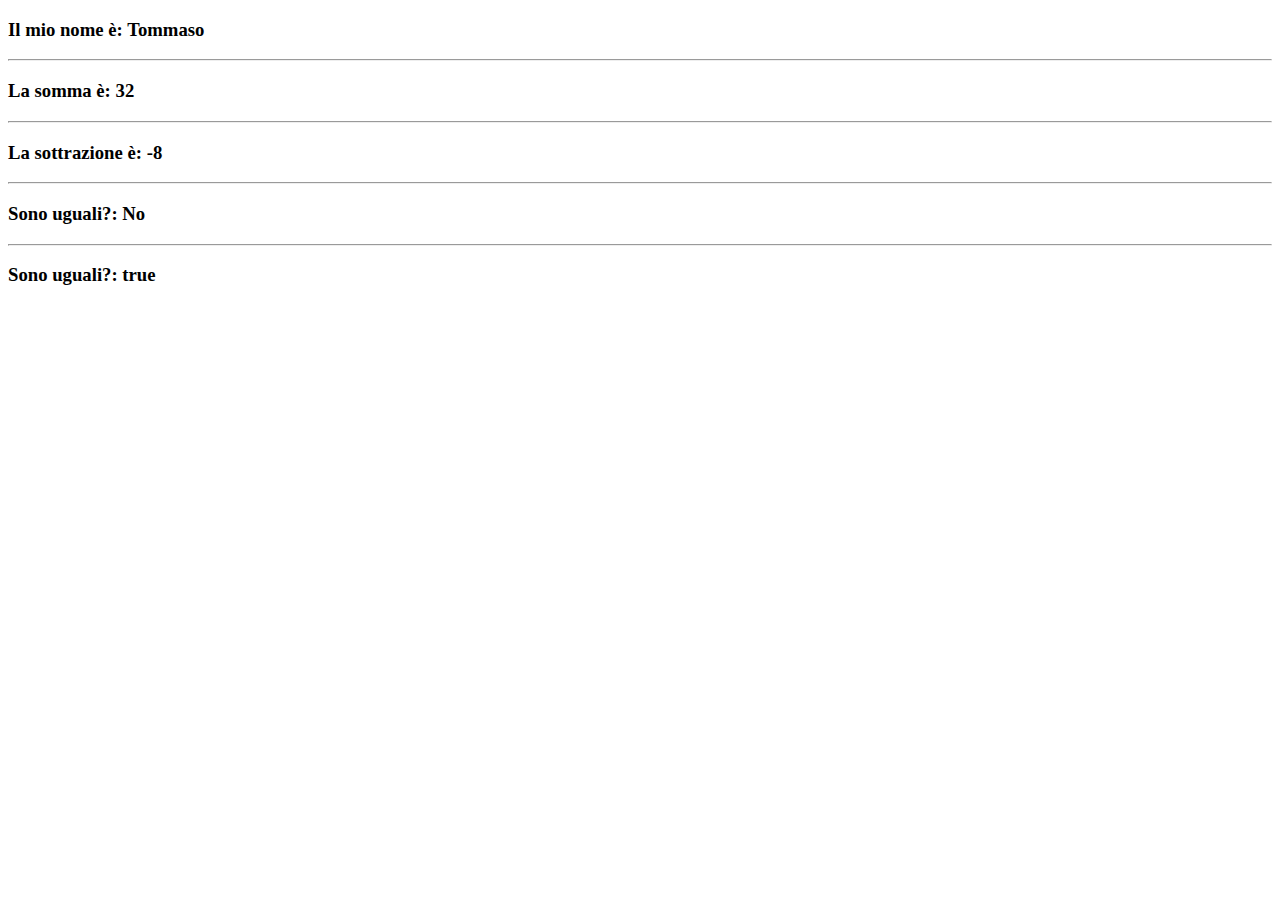
<file: giorno1/assets/index.html>
<!DOCTYPE html>
<html lang="en">
<head>
    <meta charset="UTF-8">
    <meta name="viewport" content="width=device-width, initial-scale=1.0">
    <title>Esercizio settimana 2 giorno1</title>
</head>
<body>
    <h3 id="myName">Il mio nome è: </h3>
    <hr>
    <h3 id="somma">La somma è: </h3>
    <hr>
    <h3 id="sottrazione">La sottrazione è: </h3>
    <hr>
    <h3 id="verifica">Sono uguali?: </h3>
    <hr>
    <h3 id="verifica2">Sono uguali?: </h3>
    <script src="js/D1.js"></script>
</body>
</html>
</file>
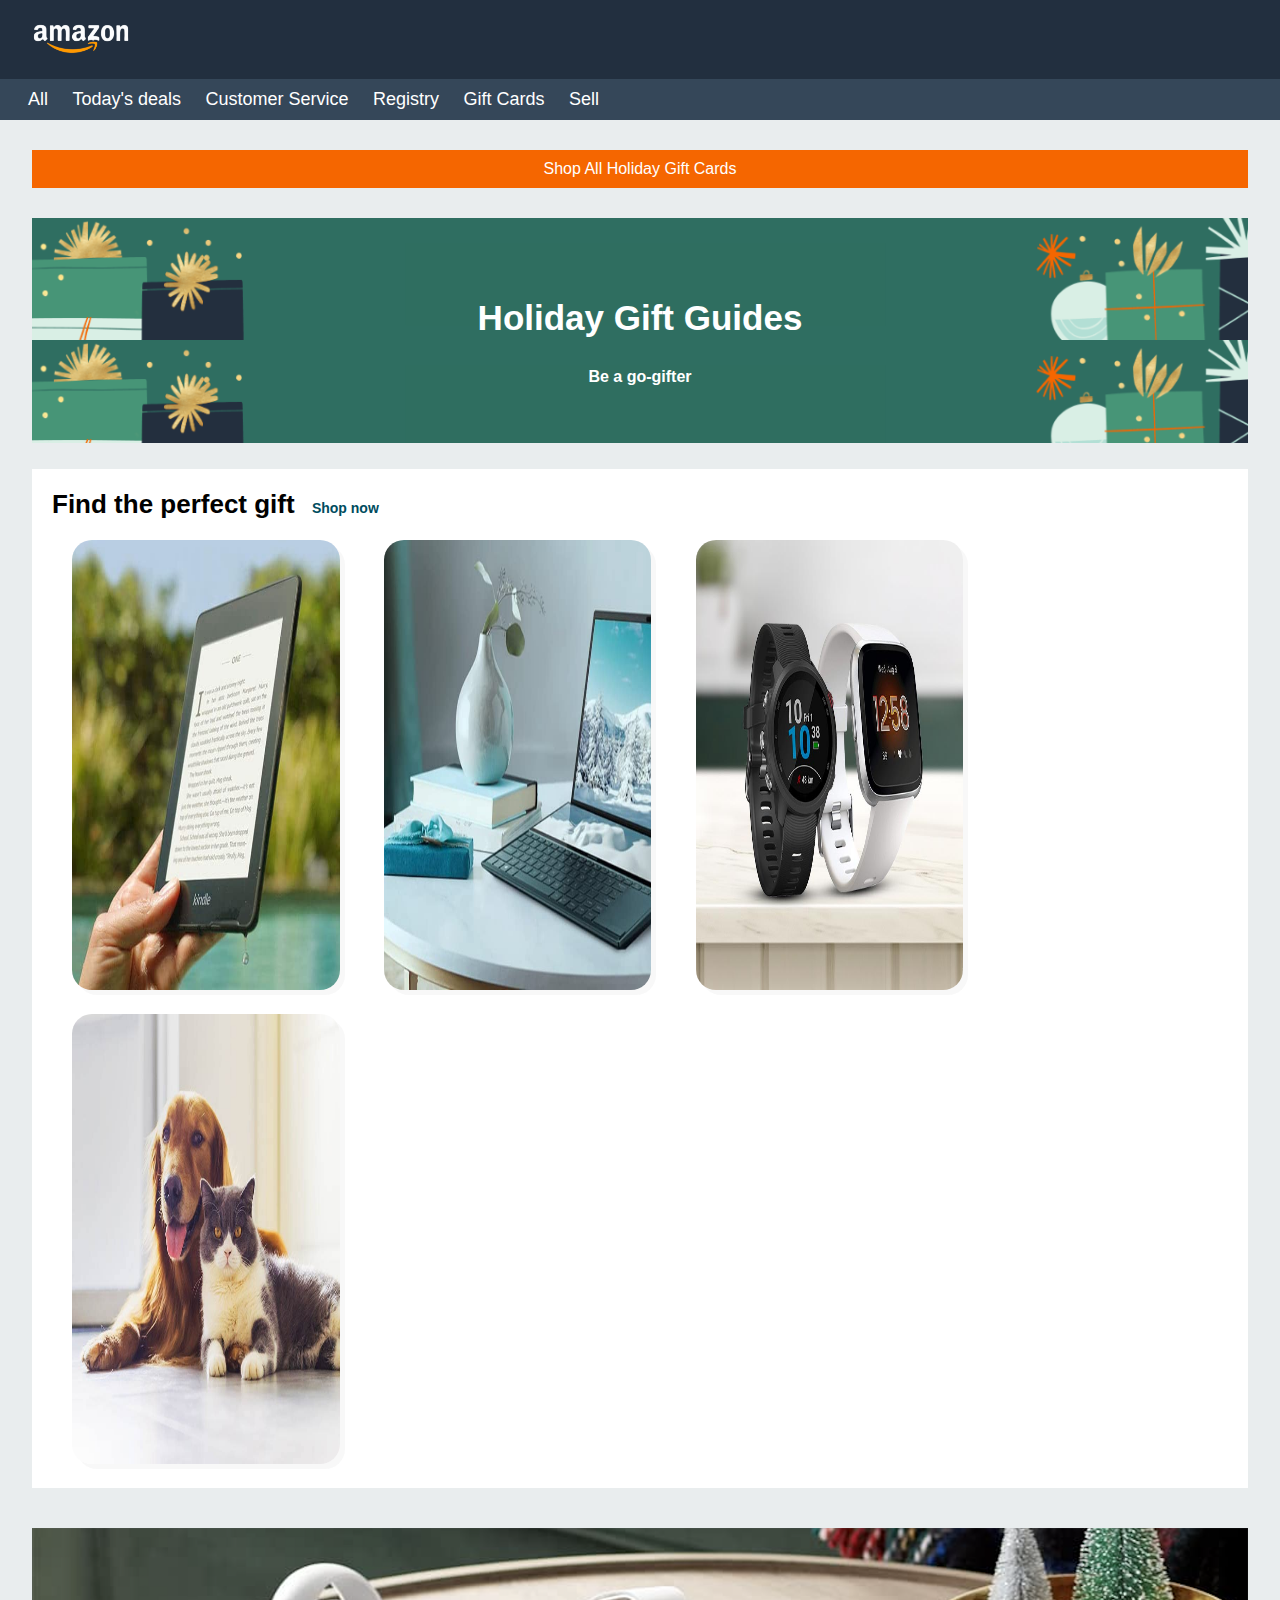
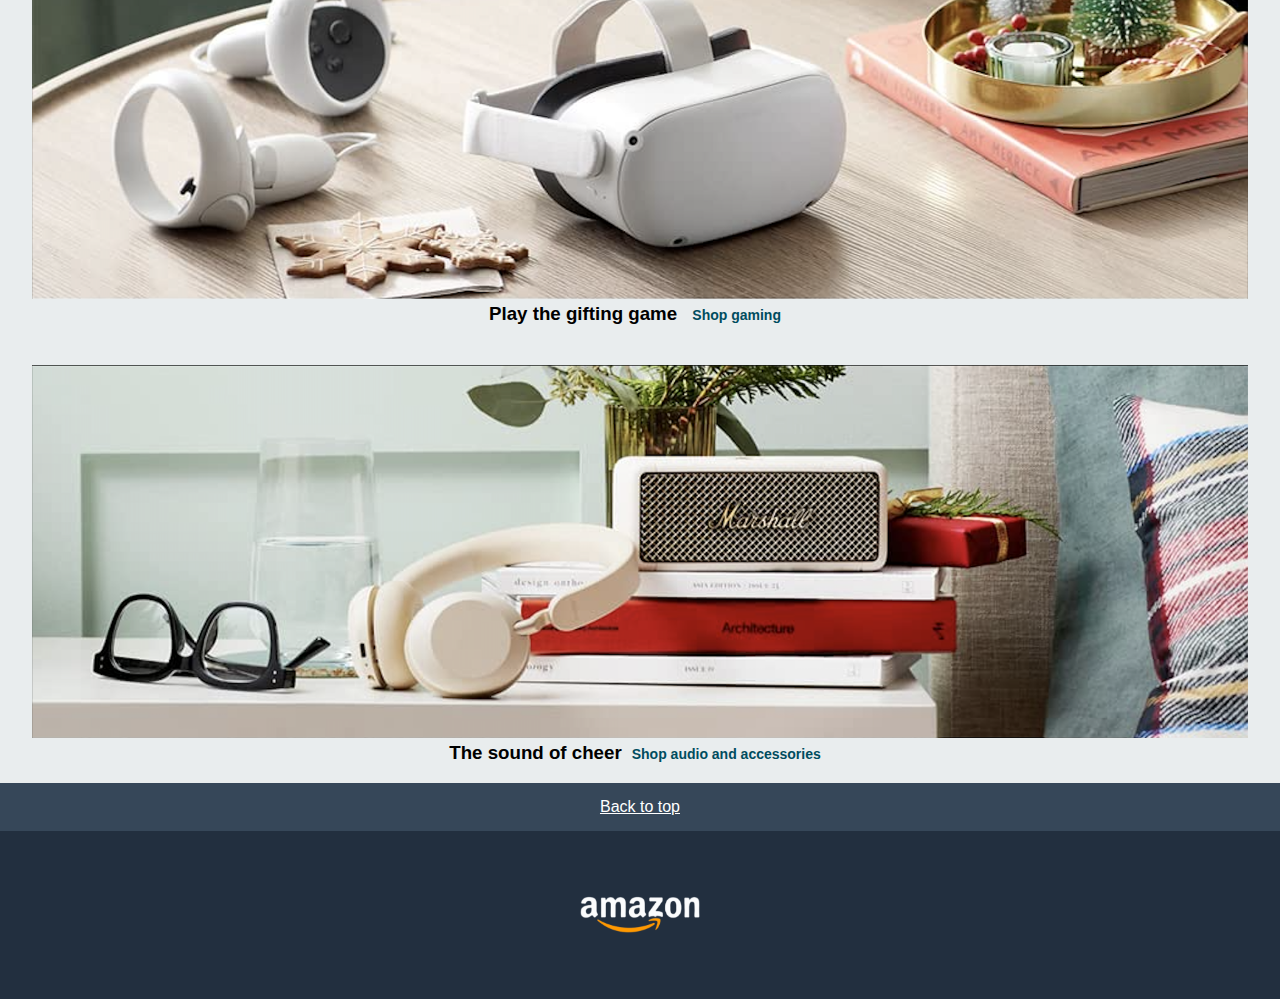
<file: giorno 5 progetto settimanale/indexamazon.html>
<!DOCTYPE html>
<html lang="en">
  <head>
    <meta charset="UTF-8" />
    <meta name="viewport" content="width=device-width, initial-scale=1.0" />
    <title>Amazon</title>
    <link rel="stylesheet" href="Amazon Page/assets/css/style.css" />
  </head>
  <body>
    <header id="logo">
      <img src="Amazon Page/assets/images/logo.png" alt="logo" width="8%" />
    </header>
    <nav id="navbar">
      <ul>
        <li>All</li>
        <li>Today's deals</li>
        <li>Customer Service</li>
        <li>Registry</li>
        <li>Gift Cards</li>
        <li>Sell</li>
      </ul>
    </nav>
    <main>
      <div id="giftcards">
        <span>Shop All Holiday Gift Cards</span>
      </div>
      <div id="guide">
        <h2>Holiday Gift Guides</h2>
        <h4>Be a go-gifter</h4>
      </div>
      <div id="perfectGift">
        <h3>Find the perfect gift <span class="shoppa">Shop now</span></h3>
        <div class="foto">
          <img src="Amazon Page/assets/images/img_1.jpg" alt="immagine1" />
        </div>
        <div class="foto">
          <img src="Amazon Page/assets/images/img_2.jpg" alt="immagine2" />
        </div>
        <div class="foto">
          <img src="Amazon Page/assets/images/img_3.jpg" alt="immagine3" />
        </div>
        <div class="foto">
          <img src="Amazon Page/assets/images/img_4.jpg" alt="immagine4" />
        </div>
      </div>
      <div class="fotogrande">
        <figure>
          <figcaption>
            <img
              src="Amazon Page/assets/images/img_9.png"
              alt="immagine game"
              width="100%"
            />
            <h3>
              Play the gifting game <span class="shoppa">Shop gaming </span>
            </h3>
          </figcaption>
        </figure>
      </div>
      <div class="fotogrande">
        <figure>
          <figcaption>
            <img
              src="Amazon Page/assets/images/img_10.png"
              alt="immagine sound"
              width="100%"
            />
            <h3>
              The sound of cheer<span class="shoppa"
                >Shop audio and accessories
              </span>
            </h3>
          </figcaption>
        </figure>
      </div>
    </main>
    <footer>
      <div id="tornasu"><a href="#logo">Back to top</a></div>
      <img src="Amazon Page/assets/images/logo.png" alt="logo" width="10%" />
    </footer>
  </body>
</html>
</file>
<file: giorno 5 progetto settimanale/Amazon Page/assets/css/style.css>
/* Your styles here */
body {
  box-sizing: border-box;
  margin: 0;
  font-family: Arial, Helvetica, sans-serif;
  background-color: rgb(233, 237, 238);
}
header {
  background-color: rgb(34, 47, 63);
}
#logo img {
  padding: 20px;
  margin-left: 10px;
}
#navbar {
  background-color: rgb(53, 71, 89);
  padding: 5px;
}
li {
  display: inline;
  padding: 10px;
  font-size: 18px;
}
ul {
  margin: 5px;
  padding-left: 8px;
}
main {
  width: 95%;
  margin: auto;
}
#giftcards {
  background-color: rgb(245, 102, 0);
  margin-top: 30px;
  padding: 10px;
  margin-bottom: 30px;
}
#guide {
  background-image: url(../images/bg-image.png);
  background-size: contain;
  height: 25vh;
}
#guide,
#giftcards,
#navbar {
  color: white;
}
h2 {
  padding-top: 80px;
  font-size: 35px;
}
h4 {
  padding-bottom: 50px;
}
#perfectGift {
  text-align: left;
  background-color: white;
}
.shoppa {
  color: rgb(0, 76, 94);
  font-size: 14px;
  padding: 10px;
}
.foto {
  display: inline-block;
  width: 22%;

  padding-left: 40px;
}
#perfectGift h3 {
  padding: 20px;
  font-size: 26px;
  margin-bottom: 0;
}
#perfectGift img {
  border-radius: 20px;
  background-size: contain;
  width: 100%;
  height: 50vh;
  box-shadow: 5px 5px rgba(190, 190, 190, 0.1);
  margin-bottom: 20px;
}
figcaption h3{
  margin-top: 0;
}
figure {
  margin: 0;
}
.fotogrande {
  margin-top: 40px;
}
#tornasu {
  background-color: rgb(54, 71, 89);
  padding: 15px;
}
a {
  color: white;
}
footer {
  background-color: rgb(34, 47, 63);
}
footer img {
  padding: 60px;
}
main,
footer {
  text-align: center;
}
</file>
